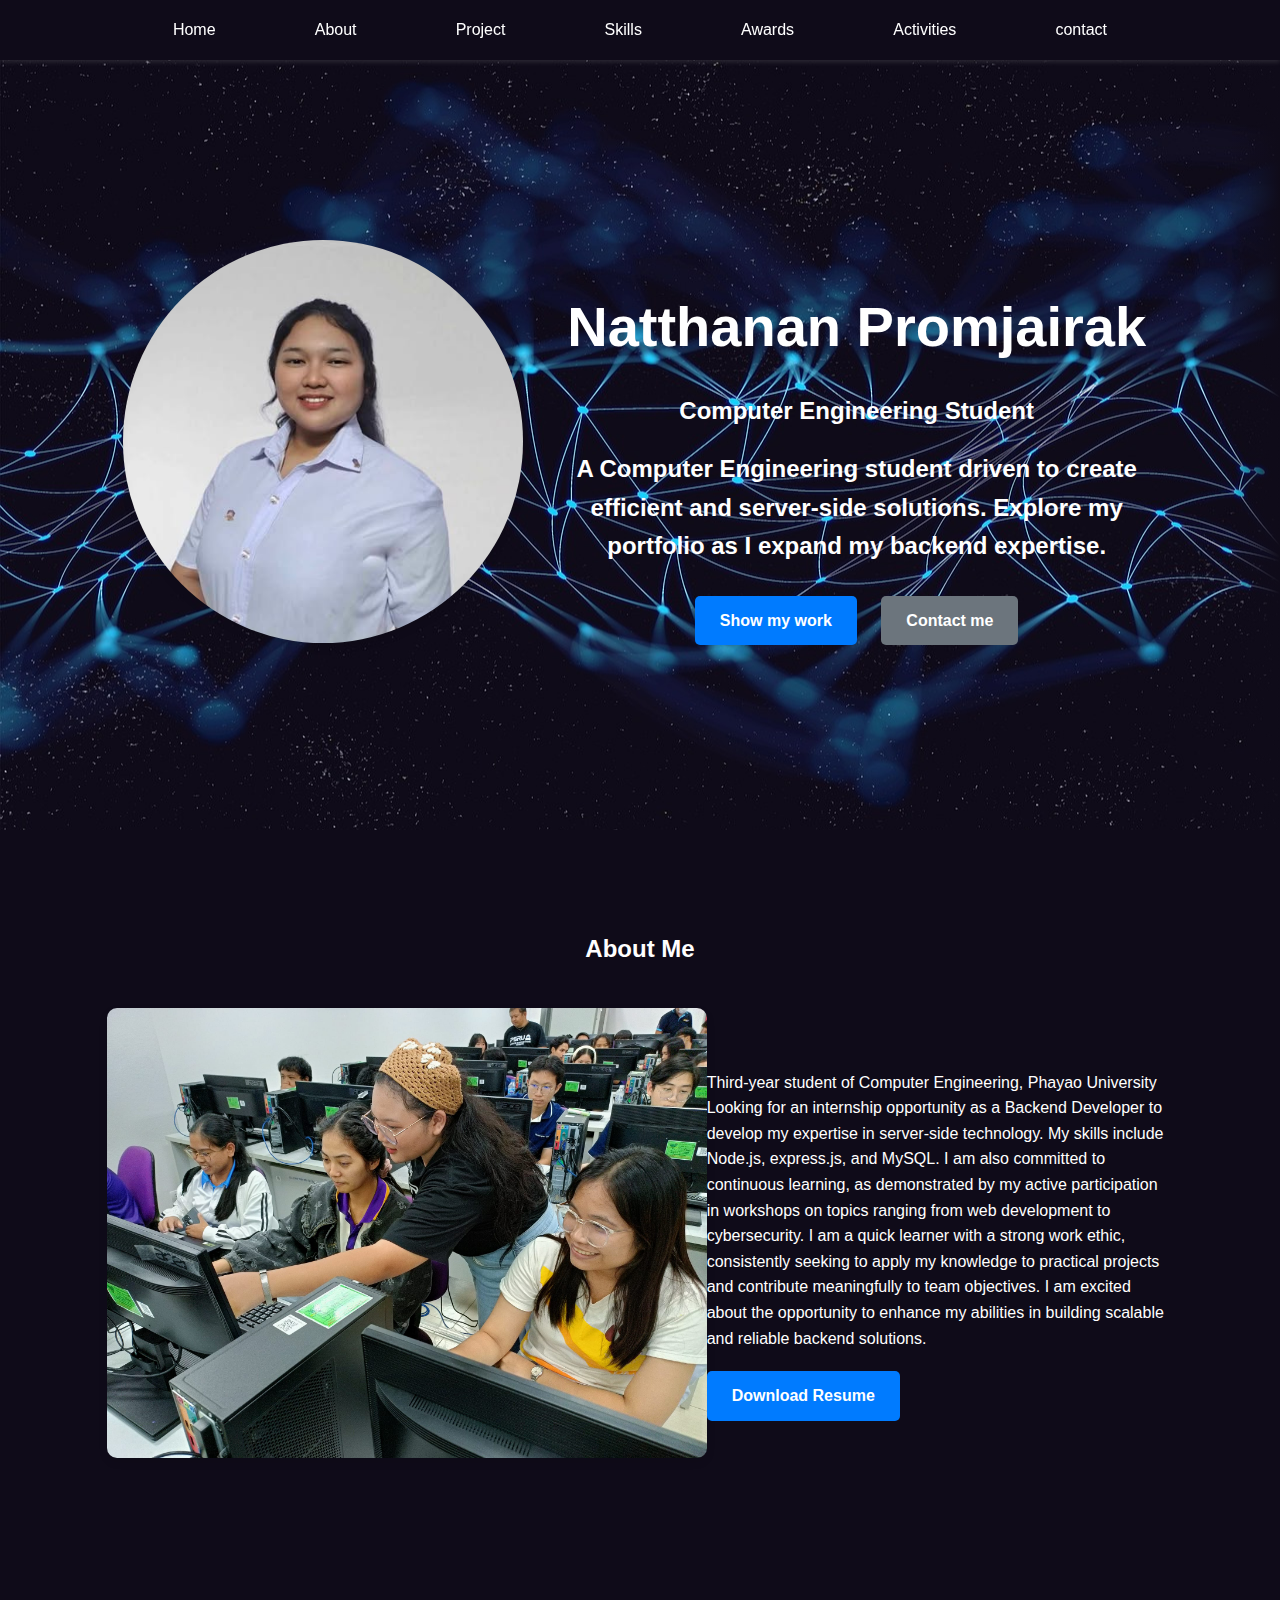
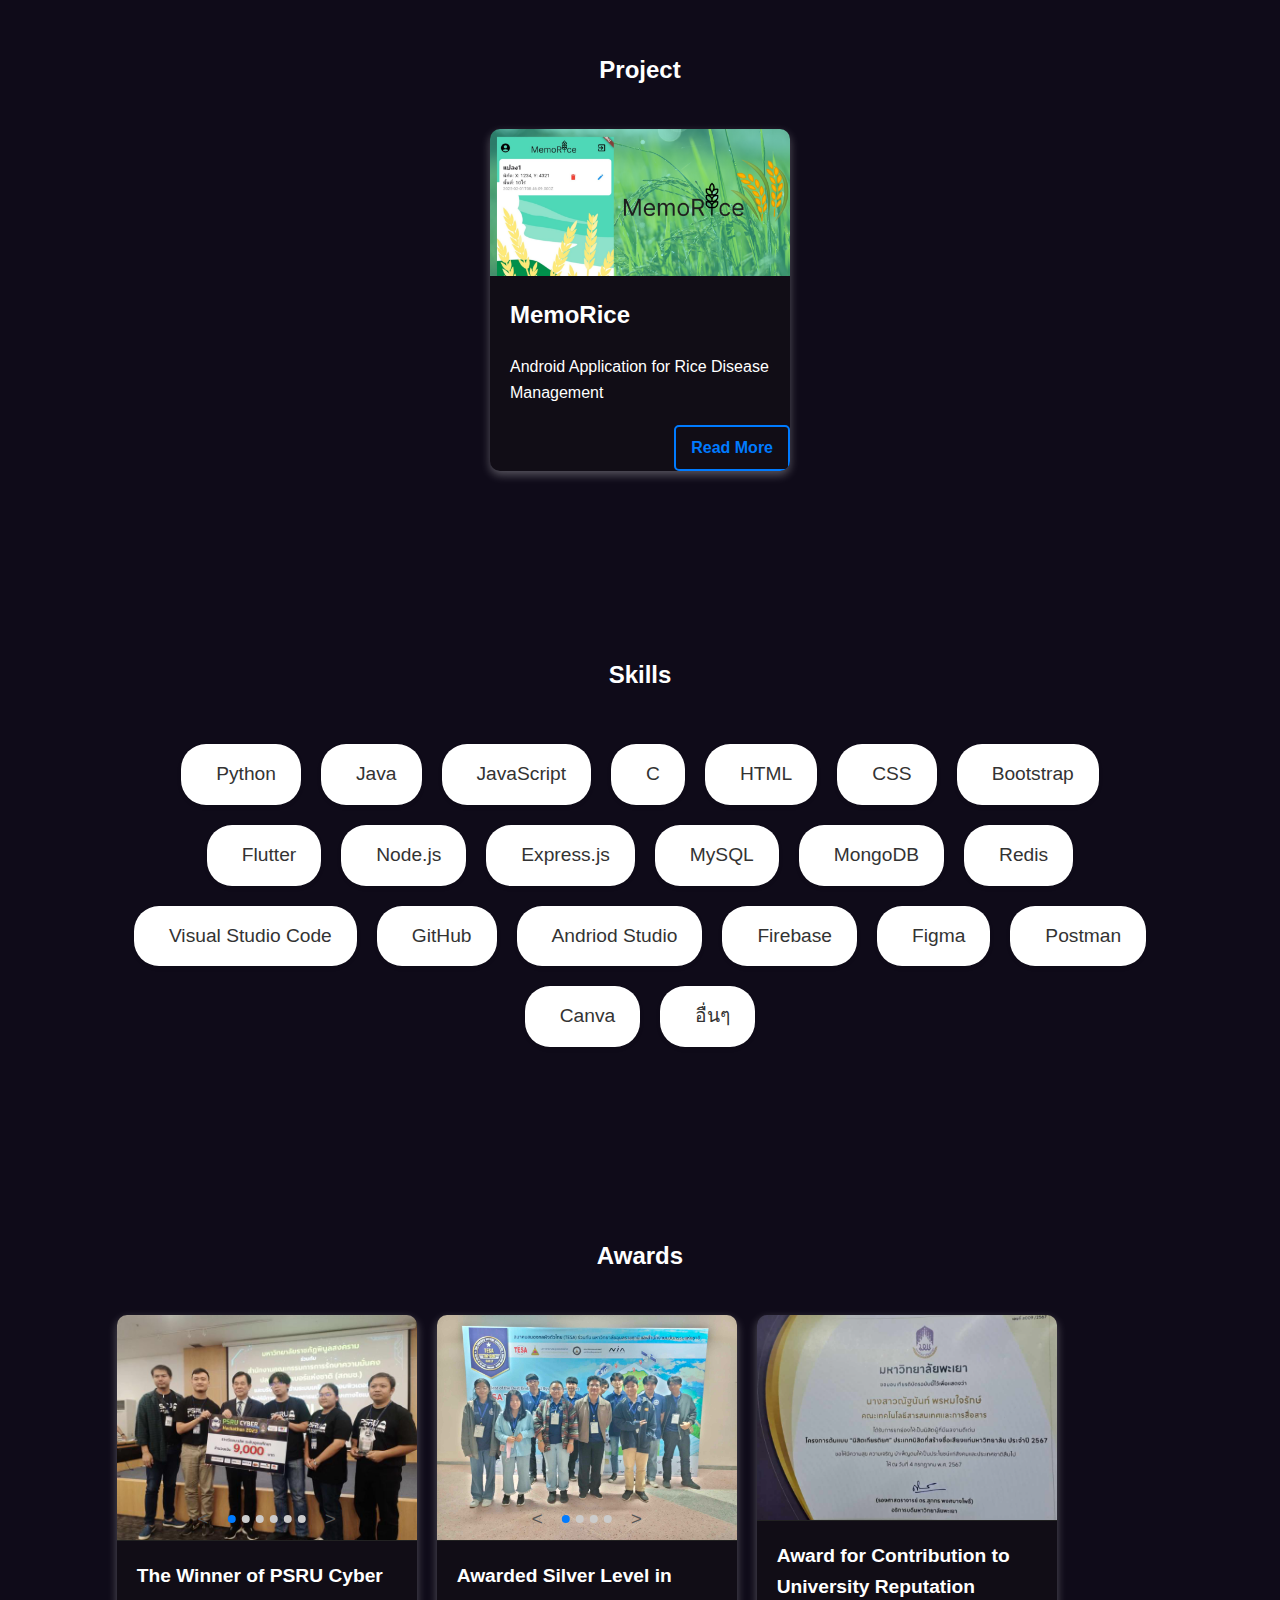
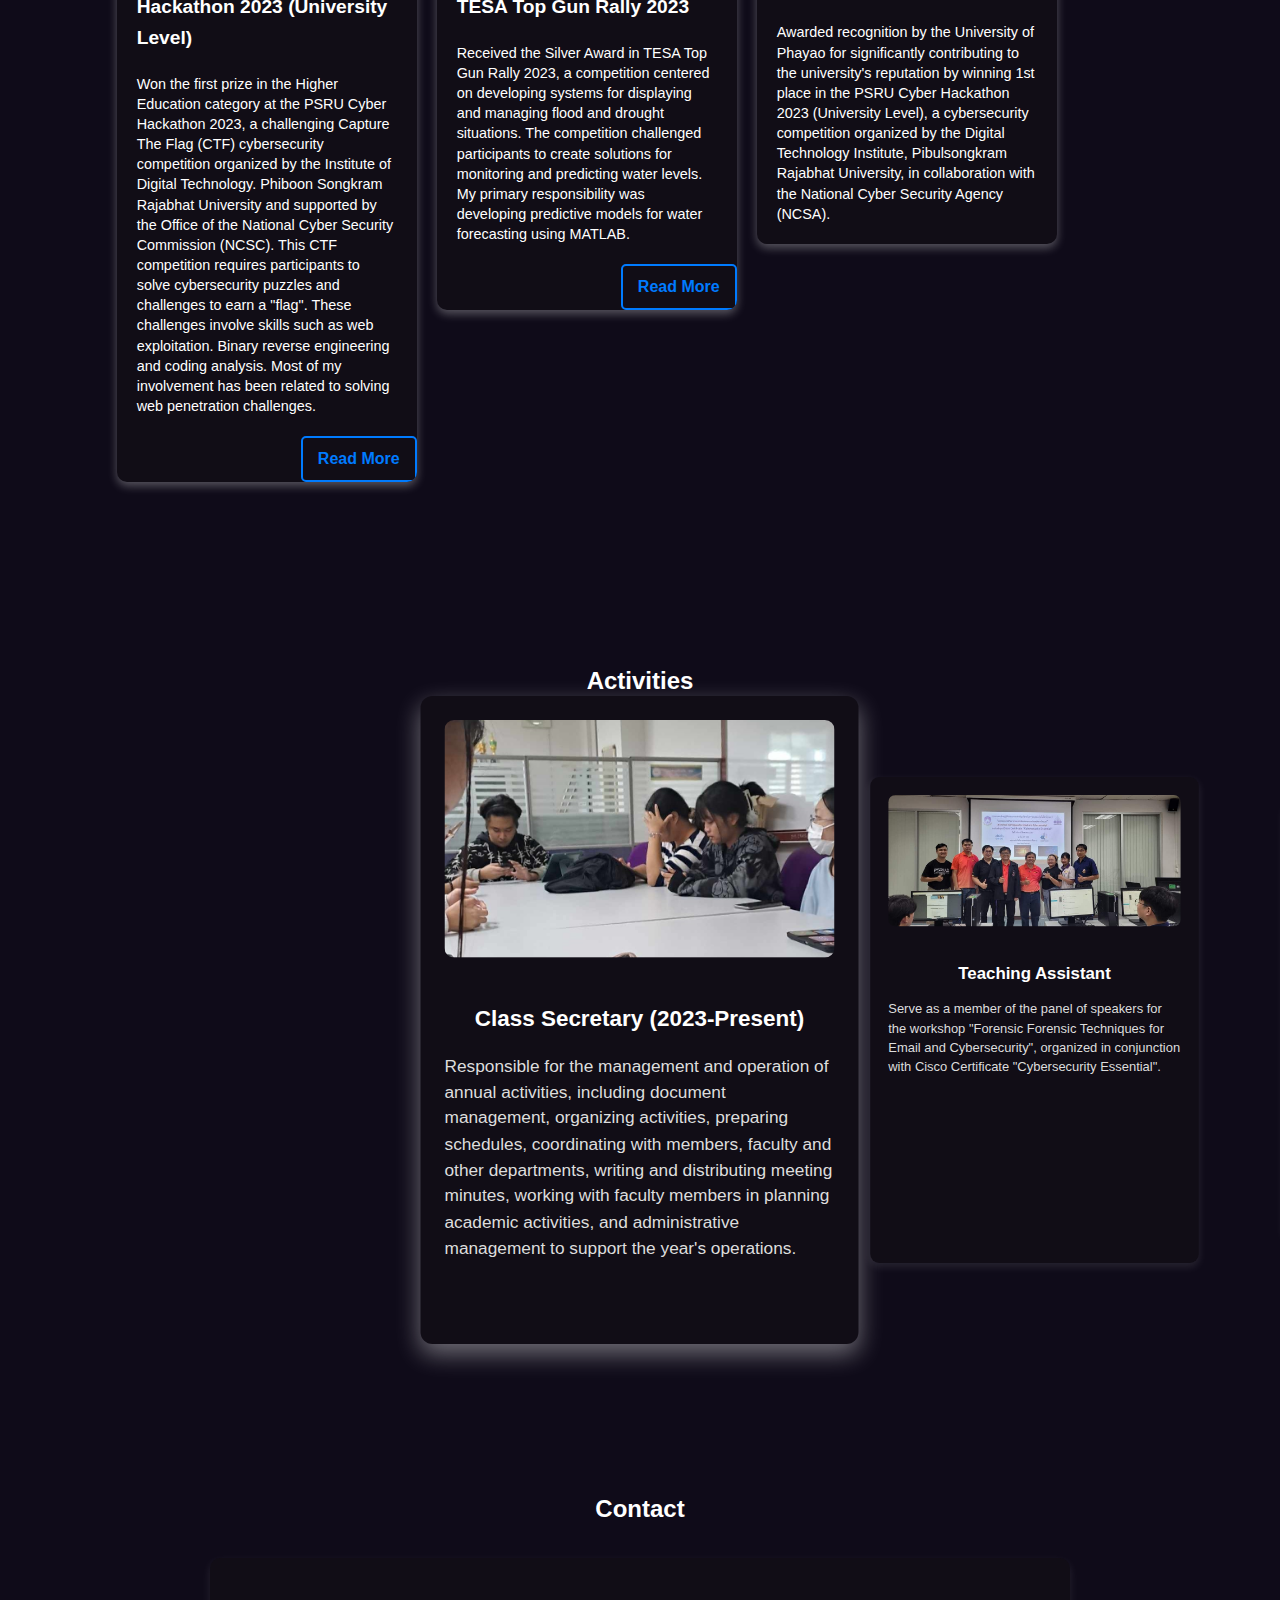
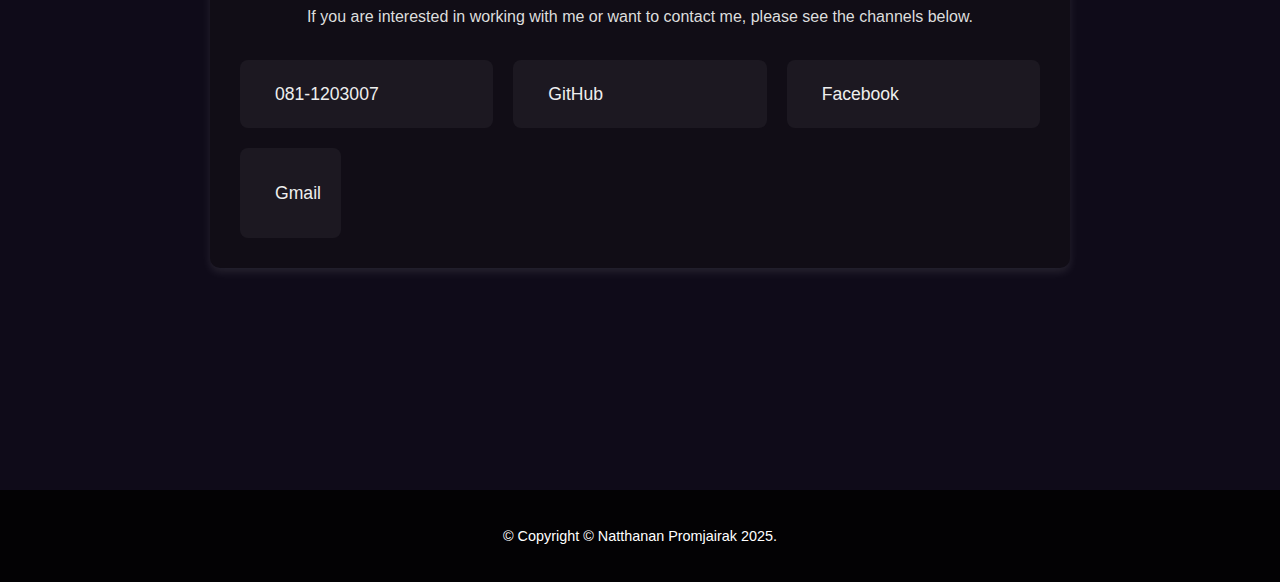
<file: index.html>
<!DOCTYPE html>
<html lang="th">
<head>
    <meta charset="UTF-8">
    <meta name="viewport" content="width=device-width, initial-scale=1.0">
    <title>Portfolio ของ [ชื่อของคุณ]</title>
    <link rel="stylesheet" href="css/style.css">
    <link rel="stylesheet" href="https://cdnjs.cloudflare.com/ajax/libs/font-awesome/6.0.0-beta3/css/all.min.css" integrity="sha512-Fo3rlrZj/k7ujTnHg4CGR2D7kSs0v4LLanw2qksYuRlEzO+tcaEPQogQ0KaoGN26/zrn20ImR1DfuLWnOo7aBA==" crossorigin="anonymous" referrerpolicy="no-referrer" />
    <meta name="viewport" content="width=device-width, initial-scale=1.0">
</head>
<body>
    <header>
        <nav class="container">
            <ul class="nav-links">
                <li><a href="#hero">Home</a></li>
                <li><a href="#about">About</a></li>
                <li><a href="#portfolio">Project</a></li>
                <li><a href="#skills">Skills</a></li>
                <li><a href="#awards">Awards</a></li>
                <li><a href="#activities">Activities</a></li>
                <li><a href="#contact">contact</a></li>
            </ul>
            <!-- <div class="burger">
                <div class="line1"></div>
                <div class="line2"></div>
                <div class="line3"></div>
            </div> -->
        </nav>
    </header>

    <section id="hero" class="hero">
        <div class="container">
            <div class="hero-image">
                <img src="assets/profile.jpg" alt="รูปโปรไฟล์ของคุณ">
            </div>
            <div class="hero-content">
                <h1>Natthanan Promjairak </h1>
                <h2>Computer Engineering Student</h2>
                <h2 >A Computer Engineering student driven to create efficient and server-side solutions. Explore my portfolio as I expand my backend expertise.</h2>
                <p class="sub-headline"></p>
                <div class="hero-buttons">
                    <a href="#portfolio" class="button primary">Show my work</a>
                    <a href="#contact" class="button secondary">Contact me</a>
                </div>
            </div>
        </div>
    </section>

    <section id="about" class="about">
        <div class="container">
            <h2>About Me</h2>
            <div class="about-content">
                <div class="about-image">
                    <img src="assets/about.jpg" alt="เกี่ยวกับฉัน">
                </div>
                <div class="about-text">
                    <p>Third-year student of Computer Engineering, Phayao University Looking for an internship opportunity as a Backend 
                        Developer to develop my expertise in server-side technology. My skills include Node.js, express.js, and MySQL. I 
                        am also committed to continuous learning, as demonstrated by my active participation in workshops on topics ranging 
                        from web development to cybersecurity. I am a quick learner with a strong work ethic, consistently seeking to apply my 
                        knowledge to practical projects and contribute meaningfully to team objectives. I am excited about the opportunity to 
                        enhance my abilities in building scalable and reliable backend solutions.</p>
                    <a href="assets/65021543-Natthanan Promjairak.pdf" class="button tertiary" download="65021543-Natthanan Promjairak.pdf">Download Resume</a>
                </div>
            </div>
        </div>
    </section>

    <section id="portfolio" class="portfolio">
        <div class="container">
            <h2>Project</h2>
            <div class="portfolio-grid">
                <div class="project-card">
                    <img src="assets/Feature graphic.png" alt="โครงการ 1">
                    <h3>MemoRice</h3>
                    <p>Android Application for Rice Disease Management</p>
                    <div style="text-align: right;">
                       <a href="project.html" class="button pro">Read More</a> 
                    </div>
                    
                </div>
                </div>
        </div>
    </section>

    <section id="skills" class="skills">
        <div class="container">
            <h2>Skills</h2>
            <div class="skills-list">
                <div class="skill-item">
                    <i class="fab fa-python"></i>
                    <span>Python</span>
                </div>
                <div class="skill-item">
                    <i class="fab fa-java"></i>
                    <span>Java</span>
                </div>
                <div class="skill-item">
                    <i class="fab fa-js"></i>
                    <span>JavaScript</span>
                </div>
                <div class="skill-item">
                    <i class="fab fa-c"></i>
                    <span>C</span>
                </div>
                <div class="skill-item">
                    <i class="fab fa-html5"></i>
                    <span>HTML</span>
                </div>
                <div class="skill-item">
                    <i class="fab fa-css3-alt"></i>
                    <span>CSS</span>
                </div>
                <div class="skill-item">
                    <i class="fab fa-bootstrap"></i>
                    <span>Bootstrap</span>
                </div>
                <div class="skill-item">
                    <i class="fa-brands fa-figma"></i>
                    <span>Flutter</span>
                </div>
                <div class="skill-item">
                    <i class="fab fa-node-js"></i>
                    <span>Node.js</span>
                </div>
                <div class="skill-item">
                    <i class="fab fa-express-js"></i>
                    <span>Express.js</span>
                </div>
                <div class="skill-item">
                    <i class="fas fa-database"></i>
                    <span>MySQL</span>
                </div>
                <div class="skill-item">
                    <i class="fas fa-database"></i>
                    <span>MongoDB</span>
                </div>
                <div class="skill-item">
                    <i class="fas fa-database"></i>
                    <span>Redis</span>
                </div>
                <div class="skill-item">
                    <i class="fas fa-visual"></i>
                    <span>Visual Studio Code</span>
                </div>
                <div class="skill-item">
                    <i class="fab fa-github"></i>
                    <span>GitHub</span>
                </div>
                <div class="skill-item">
                    <i class="fa-brands fa-android"></i>
                    <span>Andriod Studio</span>
                </div>
                <div class="skill-item">
                    <i class="fa-solid fa-fire"></i>
                    <span>Firebase</span>
                </div>
                <div class="skill-item">
                    <i class="fa-brands fa-figma"></i>
                    <span>Figma</span>
                </div>
                <div class="skill-item">
                    <i class="fas fa-postman"></i>
                    <span>Postman</span>
                </div>
                <div class="skill-item">
                    <i class="fas fa-palette"></i>
                    <span>Canva</span>
                </div>
                <div class="skill-item">
                    <i class="fas fa-code"></i>
                    <span>อื่นๆ</span>
                </div>
                </div>
        </div>
    </section>

    <section id="awards" class="awards">
        <div class="container">
            <h2>Awards</h2>
            <div class="awards-grid">
                <div class="awards-card">
                    <div class="award-images">
                        <div class="image-slider">
                            <div class="slide active">
                                <img src="assets/awa1.jpg" alt="ภาพรางวัล 1">
                            </div>
                            <div class="slide">
                                <img src="assets/awa4.jpg" alt="ภาพรางวัล 4">
                            </div>
                            <div class="slide">
                                <img src="assets/awa5.jpg" alt="ภาพรางวัล 5">
                            </div>
                        </div>
                        <div class="slider-controls">
                            <button class="prev-button">&lt;</button>
                            <div class="indicator-dots">
                                <span class="dot active" data-index="0"></span>
                                <span class="dot" data-index="1"></span>
                                <span class="dot" data-index="2"></span>
                            </div>
                            <button class="next-button">&gt;</button>
                        </div>
                    </div>
                    <h3>The Winner of PSRU Cyber Hackathon 2023 (University Level)</h3>
                    <p>Won the first prize in the Higher Education category at the PSRU Cyber Hackathon 2023, 
                        a challenging Capture The Flag (CTF) cybersecurity competition organized by the Institute 
                        of Digital Technology. Phiboon Songkram Rajabhat University and supported by the Office of 
                        the National Cyber Security Commission (NCSC). This CTF competition requires participants to solve 
                        cybersecurity puzzles and challenges to earn a "flag". These challenges involve skills such as web exploitation.
                        Binary reverse engineering and coding analysis. Most of my involvement has been related to solving web penetration 
                        challenges.</p>
                        <div style="text-align: right;">
                           <a href="https://www.up.ac.th/NewsRead.aspx?itemID=30174" class="button pro">Read More</a> 
                        </div>
                    
                </div>
    
                <div class="awards-card">
                    <div class="award-images">
                        <div class="image-slider">
                            <div class="slide active">
                                <img src="assets/awa2.1.jpg" alt="ภาพรางวัล 2-1">
                            </div>
                            <div class="slide">
                                <img src="assets/awa2.2.jpg" alt="ภาพรางวัล 2-2">
                            </div>
                        </div>
                        <div class="slider-controls">
                            <button class="prev-button">&lt;</button>
                            <div class="indicator-dots">
                                <span class="dot active" data-index="0"></span>
                                <span class="dot" data-index="1"></span>
                            </div>
                            <button class="next-button">&gt;</button>
                        </div>
                    </div>
                    <h3>Awarded Silver Level in TESA Top Gun Rally 2023</h3>
                    <p>Received the Silver Award in TESA Top Gun Rally 2023, a competition centered on 
                        developing systems for displaying and managing flood and drought situations. The competition 
                        challenged participants to create solutions for monitoring and predicting water levels. My primary 
                        responsibility was developing predictive models for water forecasting using MATLAB. </p>
                        <div style="text-align: right;">
                            <a href="https://ict.up.ac.th/newsict/detail/1426" class="button pro">Read More</a> 
                         </div>
                </div>
    
                <div class="awards-card">
                    <div class="award-images">
                        <div class="slide active">
                            <img src="assets/awa3.1.png" alt="ภาพรางวัล 3-1">
                        </div>
                
                    </div>
                    <h3>Award for Contribution to University Reputation</h3>
                    <p> Awarded recognition by the University of Phayao for significantly contributing to the 
                        university's reputation by winning 1st place in the PSRU Cyber Hackathon 2023 (University Level), 
                        a cybersecurity competition organized by the Digital Technology Institute, Pibulsongkram Rajabhat University, 
                        in collaboration with the National Cyber Security Agency (NCSA).
                        
                        </p>
                </div>
            </div>
        </div>
    </section>

    <section id="activities" class="activities">
        <div class="container">
            <h2>Activities</h2>
            <div class="activities-carousel">
                <div class="carousel-track">
                    <div class="activity-card">
                        <img src="assets/ac1.jpg" alt="กิจกรรมที่ 1">
                        <h3>Class Secretary (2023-Present)</h3>
                        <p>Responsible for the management and operation of annual activities, including document management, 
                            organizing activities, preparing schedules, coordinating with members, faculty and other departments, 
                            writing and distributing meeting minutes, working with faculty members in planning academic activities, 
                            and administrative management to support the year's operations.</p>

                    </div>
                    <div class="activity-card">
                        <img src="assets/ta4.jpg" alt="กิจกรรมที่ 2">
                        <h3>Teaching Assistant</h3>
                        <p>Serve as a member of the panel of speakers for the workshop "Forensic Forensic Techniques for Email and Cybersecurity", 
                            organized in conjunction with Cisco Certificate "Cybersecurity Essential".</p>
                    </div>
                    <div class="activity-card">
                        <img src="assets/act1.png" alt= "กิจกรรมที่ 3">
                        <h3>Training in API Development with ExpressJS</h3>
                        <p>Successfully complete an ExpressJS-focused API development training course.  The comprehensive course covers the key aspects 
                            of API creation, including creating a web server with ExpressJS and connecting databases using Node.js. </p>
                    </div>
                    <div class="activity-card">
                        <img src="assets/act2.png" alt="กิจกรรมที่ 4">
                        <h3>Training in Basic JavaScript</h3>
                        <p>Successfully completed a training program on Basic JavaScript, and was awarded a certificate of achievement. The course provided a 
                            comprehensive introduction to JavaScript for both client-side (SCR) and server-side (SSR) development.</p>
                    </div>
                    <div class="activity-card">
                        <img src="assets/act3.jpg" alt="กิจกรรมที่ 5">
                        <h3>Data Science Skills Training</h3>
                        <p>Completed the training course titled "Basics of Data Science" and received a certificate of achievements. The course covered essential 
                            foundations in data science, including an introduction to key concepts, getting started with Python, data preparation using Pandas, 
                            data visualization techniques, and basic machine learning.</p>
                    </div>
                    <div class="activity-card">
                        <img src="assets/act4.jpg" alt="กิจกรรมที่ 6">
                        <h3>Cisco Networking Academy® Cybersecurity Essentials</h3>
                        <p>Successfully completed the Cisco Networking Academy® Cybersecurity Essentials course, where I gained a comprehensive understanding of 
                            essential cybersecurity principles. This training covered cyber criminal tactics, confidentiality and integrity, network defense strategies,
                             and cybersecurity laws.</p>
                    </div>
                    <div class="activity-card">
                        <img src="assets/act5.jpg" alt="กิจกรรมที่ 7">
                        <h3>SQL , NoSQL and Docker Training</h3>
                        <p>Completed a training course on SQL and NoSQL databases. The curriculum included SQL query writing, understanding key differences between SQL 
                            and NoSQL databases, an introduction to popular NoSQL systems (Redis, MongoDB, and Cassandra), and a basic understanding of Docker for 
                            application development and deployment.</p>
                    </div>
                    <div class="activity-card">
                        <img src="assets/act6.jpg" alt="กิจกรรมที่ 8">
                        <h3>Basic C# + .Net API + Security + cors + swagger + doc Training</h3>
                        <p>Completed a training course focused on API development using C# and .NET. The curriculum included C# fundamentals, building Background Services 
                            and Web Sockets, handling security and CORS, and utilizing Swagger for API documentation.</p>
                    </div>
                    <div class="activity-card">
                        <img src="assets/act7.jpg" alt="กิจกรรมที่ 8">
                        <h3>Soft Skills Training : Professional Skills</h3>
                        <p>Completed a training course focused on developing professional skills and structured thinking. The curriculum aimed to enhance communication and 
                            collaboration abilities in business and technology contexts.</p>
                    </div>
                    <div class="activity-card">
                        <img src="assets/act8.jpg" alt="กิจกรรมที่ 8">
                        <h3>Soft Skills Training : Design Thinking for Technological Innovation</h3>
                        <p>Completed a training course focused on applying Design Thinking to drive technological innovation. The curriculum also included a clear understanding 
                            of the structured Software Development Life Cycle (SDLC).</p>
                    </div>
                    </div>
                <div class="carousel-controls">
                    <button class="prev-button"><i class="fas fa-chevron-left"></i></button>
                    <button class="next-button"><i class="fas fa-chevron-right"></i></button>
                </div>
            </div>
        </div>
    </section>




    <section id="contact" class="contact">
        <div class="container">
            <h2>Contact</h2>
            <div class="contact-details">
                <p class="contact-intro">If you are interested in working with me or want to contact me, please see the channels below.</p>
                <div class="contact-list">
                    <div class="contact-item">
                        <i class="fas fa-phone"></i>
                        <a>081-1203007</a>
                    </div>
                    <div class="contact-item">
                        <i class="fab fa-github"></i>
                        <a href="https://github.com/65021543Natthanan/MemoRice" target="_blank">GitHub</a>
                    </div>
                    <div class="contact-item">
                        <i class="fab fa-facebook"></i>
                        <a href="https://www.facebook.com/natthanan.promjairak/" target="_blank">Facebook</a>
                    </div>
                    <div class="contact-item1">
                        <i class="fas fa-envelope"></i>
                        <a href="mailto:[natthanan.promjairak@gmail.com]">Gmail</a>
                    </div>
                    </div>
            </div>
        </div>
    </section>

    <footer>
        <div class="container">
            <p>&copy; Copyright © Natthanan Promjairak 2025.</p>
        </div>
    </footer>

    <script src="js/script.js"></script>
</body>
</html>
</file>
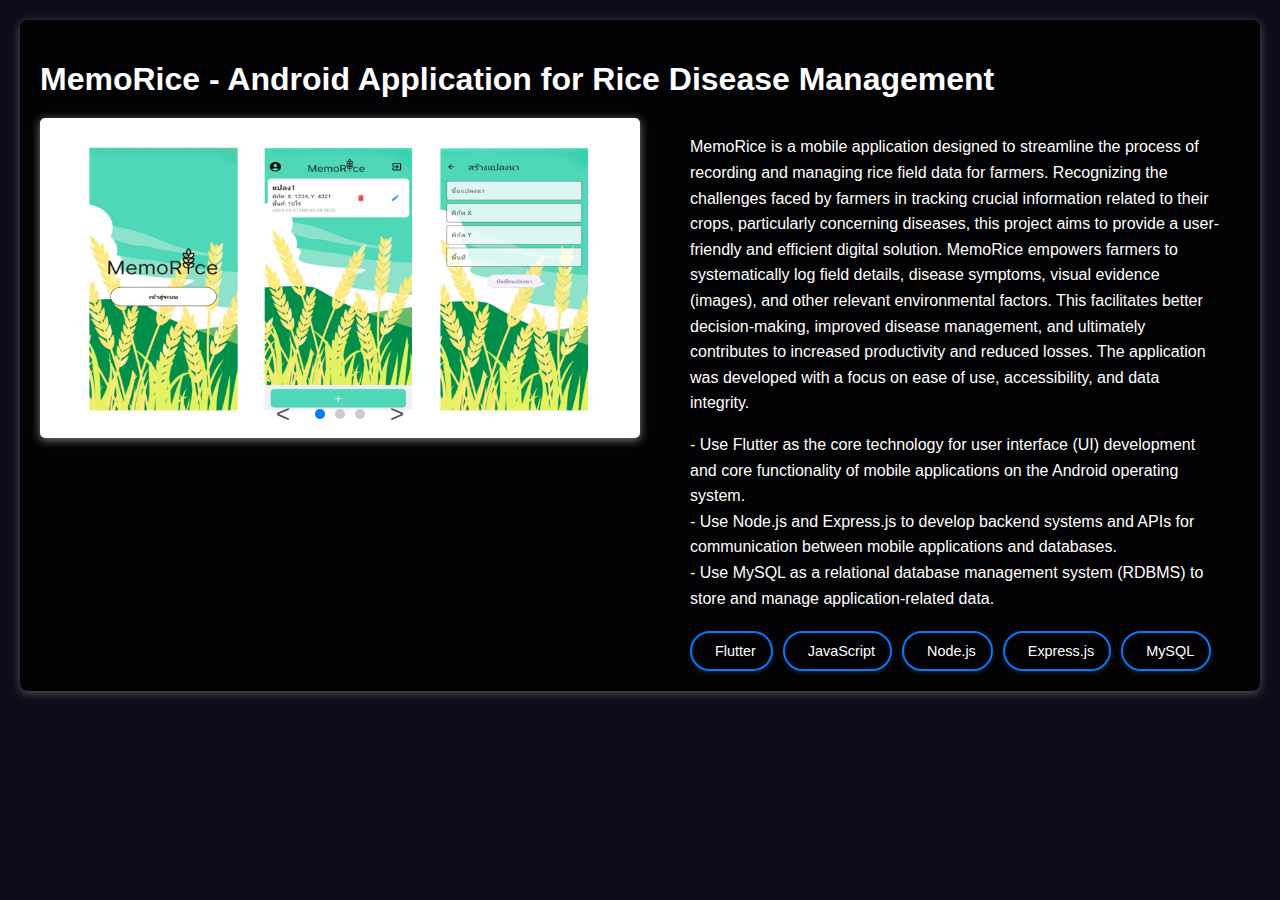
<file: project.html>
<!DOCTYPE html>
<html lang="en">
<head>
    <meta charset="UTF-8">
    <meta name="viewport" content="width=device-width, initial-scale=1.0">
    <title>รายละเอียดโปรเจค - MemoRice</title>
    <link rel="stylesheet" href="css/project.css">
</head>
<body>

    <main class="project-detail">
        <section class="project-header">
            <h1>MemoRice - Android Application for Rice Disease Management</h1>
        </section>

        <section class="project-content">
            <div class="project-images">
                <div class="image-slider">
                    <div class="slide active">
                        <img src="assets/1.png" alt="ภาพโปรเจค 1">
                    </div>
                    <div class="slide">
                        <img src="assets/2.png" alt="ภาพโปรเจค 2">
                    </div>
                    <div class="slide">
                        <img src="assets/11.png" alt="ภาพโปรเจค 3">
                    </div>
                </div>
                <div class="slider-controls">
                    <button class="prev-button">&lt;</button>
                    <div class="indicator-dots">
                        <span class="dot active" data-index="0"></span>
                        <span class="dot" data-index="1"></span>
                        <span class="dot" data-index="2"></span>
                    </div>
                    <button class="next-button">&gt;</button>
                </div>
            </div>

            <div class="project-description">
                <p>MemoRice is a mobile application designed to streamline the process of recording and managing rice field data for farmers. Recognizing the challenges faced by farmers in tracking crucial information related to their crops, particularly concerning diseases, this project aims to provide a user-friendly and efficient digital solution. MemoRice empowers farmers to systematically log field details, disease symptoms, visual evidence (images), and other relevant environmental factors. This facilitates better decision-making, improved disease management, and ultimately contributes to increased productivity and reduced losses. The application was developed with a focus on ease of use, accessibility, and data integrity.</p>
                <p>- Use Flutter as the core technology for user interface (UI) development and core functionality of mobile applications on the Android operating system.
                    <br>- Use Node.js and Express.js to develop backend systems and APIs for communication between mobile applications and databases.
                    <br>- Use MySQL as a relational database management system (RDBMS) to store and manage application-related data.</p>
                    <div class="skills-list">
                        <div class="skill-item">
                            <i class="fab fa-flutter"></i>
                            <span>Flutter</span>
                        </div>
                        <div class="skill-item">
                            <i class="fab fa-js"></i>
                            <span>JavaScript</span>
                        </div>
                        <div class="skill-item">
                            <i class="fab fa-node-js"></i>
                            <span>Node.js</span>
                        </div>
                        <div class="skill-item">
                            <i class="fab fa-express-js"></i>
                            <span>Express.js</span>
                        </div>
                        <div class="skill-item">
                            <i class="fab fa-mysql"></i>
                            <span>MySQL</span>
                        </div>
                    </div>
            </div>
        </section>
    </main>

    <footer>
    </footer>

    <script src="js/project.js"></script>
</body>
</html>
</file>
<file: css/style.css>
/* Global Styles */
body {
    font-family: 'Segoe UI', Tahoma, Geneva, Verdana, sans-serif;
    margin: 0;
    padding: 0;
    background-color:  #f4f4f4;
    color: #333;
    line-height: 1.6;
    overflow-x: hidden; /* ป้องกันการเลื่อนแนวนอนที่ไม่ต้องการ */
}

.container {
    max-width: 83.3333%;
    margin: 0 auto;
    padding: 0 1.66667%;
}

header {
    background-color: #0f0b19;
    box-shadow: 0 2px 5px rgba(172, 170, 170, 0.2);
    position: sticky;
    top: 0;
    z-index: 100;
    height: 60px; /* ปรับความสูงให้เหมาะสมกับเนื้อหา */
    display: flex; /* เพิ่มเพื่อให้สามารถจัดวางเนื้อหาภายในได้ */
    justify-content: center; /* จัดให้เนื้อหา (nav) อยู่ตรงกลางแนวนอน */
    align-items: center; /* จัดให้เนื้อหา (nav) อยู่ตรงกลางแนวตั้ง */
    padding: 0 20px; /* เพิ่ม padding ด้านข้างเล็กน้อย */
}

nav {
    display: flex;
    /* justify-content: space-between; */
    align-items: center;
    /* padding: 1.66667% 0; 20px / 1200px * 100% */
    width: 100%; /* ทำให้ nav ขยายเต็มความกว้างของ header */
    max-width: 1200px; /* จำกัดความกว้างสูงสุดถ้าต้องการ */
}

.nav-links {
    list-style: none;
    padding: 0;
    /* margin: 1;
    display: flex; */
    margin: 0; /* เปลี่ยน margin เป็น 0 เพื่อควบคุมระยะห่างด้วยวิธีอื่น */
    display: flex;
    justify-content: space-around; /* จัดให้หัวข้อกระจายตัวและมีระยะห่างเท่ากัน */
    width: 100%; /* ทำให้ nav-links ขยายเต็มความกว้างของ nav */
}

/* .nav-links li {
    /* margin-left: 4.16667%; 50px / 1200px * 100% */
/* } 
*/ 
.nav-links li a.active {
    color: #007bff; /* เปลี่ยนเป็นสีที่คุณต้องการ */
    /* คุณสามารถเพิ่มสไตล์อื่นๆ ได้ เช่น font-weight: bold; */
}
.nav-links li a {
    text-decoration: none;
    color: #ffffff;
    font-weight: 500;
    transition: color 0.3s ease;

}

.nav-links li a:hover {
    color: #bbbcbc;
}

.burger {
    display: none;
    cursor: pointer;
}

.burger div {
    width: 2.08333%; /* 25px / 1200px * 100% */
    height: 0.25%; /* 3px / 1200px * 100% */
    background-color: #333;
    margin: 0.41667% 0; /* 5px / 1200px * 100% (บน/ล่าง), 0 (ซ้าย/ขวา - ปรับตามต้องการ) */
    transition: all 0.3s ease;
}

/* Hero Section */
.hero {
    /* background-color: #e9ecef; */
    background-image: url('../assets/background.2.jpg'); 
    background-size: cover; /* ปรับขนาดรูปภาพให้ครอบคลุมพื้นที่ทั้งหมด */
    background-position: center; /* จัดตำแหน่งรูปภาพให้อยู่ตรงกลาง */
    background-repeat: no-repeat; /* ไม่ให้รูปภาพแสดงซ้ำ */
    padding: 180px 0;
    text-align: center;
}

.hero .container {
    display: flex;
    justify-content: space-around;
    align-items: center;
}

.hero-content {
    max-width: 600px;
}

.hero h1 {
    font-size: 3.5em;
    color: 
    #ffffff;
    margin-bottom: 20px;
}
.hero h2{
    color: 
    #ffffff;
}

.highlight {
    color: #007bff;
}

.sub-headline {
    font-size: 1.5em;
    color: #6c757d;
    margin-bottom: 30px;
}

.hero-buttons a {
    margin: 0 10px;
}

.hero-image img {
    max-width: 400px;
    border-radius: 50%;
    box-shadow: 0 4px 8px rgba(0, 0, 0, 0.1);
    animation: floatImage 3s ease-in-out infinite alternate;
}

@keyframes floatImage {
    0% {
        transform: translateY(0);
    }
    100% {
        transform: translateY(-15px);
    }
}

/* About Section */
.about {
    background-color: #0f0b19;
    padding: 80px 0;
    text-align: center;
}

.about h2{
    color: #ffffff;
}
.about-content {
    display: flex;
    justify-content: space-around;
    align-items: center;
    margin-top: 40px;
}

.about-image img {
    max-width: 600px;
    border-radius: 10px;
    box-shadow: 0 4px 8px rgba(0, 0, 0, 0.1);
}

.about-text {
    max-width: 500px;
    text-align: left;
}

.about-text p {
    margin-bottom: 20px;
    color: #ffffff;
}

/* Portfolio Section *//* Portfolio Section */
.portfolio {
    padding: 80px 0;
    background-color: #0f0b19;
    text-align: center;
    display: flex; /* เปลี่ยนเป็น Flex Container */
    justify-content: center; /* จัด Card ให้อยู่ตรงกลางแนวนอน */
    align-items: center; /* จัด Card ให้อยู่ตรงกลางแนวตั้ง */
    min-height: 50vh; /* กำหนดความสูงขั้นต่ำให้ Section (ปรับตามต้องการ) */
}
.portfolio h2{
    color: #ffffff;
}

.portfolio-grid {
    /* ไม่จำเป็นต้องเป็น Grid Container อีกต่อไป */
    /* display: grid;
    grid-template-columns: repeat(auto-fit, minmax(300px, 1fr));
    gap: 30px;
    margin-top: 40px; */
    display: flex; /* เปลี่ยนเป็น Flex Container เพื่อจัด Card ให้อยู่ตรงกลาง */
    justify-content: center; /* จัด Card ให้อยู่ตรงกลางแนวนอน */
    align-items: center; /* จัด Card ให้อยู่ตรงกลางแนวตั้ง */
    margin-top: 40px; /* ยังคง Margin ด้านบนไว้ */
}

.project-card {
    background-color: #110d16;
    border-radius: 10px;
    box-shadow: 0 4px 10px rgba(255, 255, 255, 0.3);
    overflow: hidden;
    transition: transform 0.3s ease-in-out;
    width: 300px; /* กำหนดความกว้าง */
    /* height: 400px; /* กำหนดความสูง (ถ้าต้องการ) */
}

/* CSS ที่เหลือคงเดิม */
.project-card:hover {
    transform: translateY(-5px);
}

.project-card img {
    width: 100%;
    height: auto;
    display: block;
}

.project-card h3 {
    padding: 20px;
    margin: 0;
    font-size: 1.5em;
    color: #ffffff;
    text-align: left;
}

.project-card p {
    padding: 0 20px 20px;
    margin: 0;
    color: #ffffff;
    text-align: left;
}


/* Skills Section */
.skills {
    background-color: #0f0b19;
    padding: 80px 0;
    text-align: center;
}
.skills h2{
    color: #ffffff;
}

.skills-list {
    display: flex;
    flex-wrap: wrap;
    justify-content: center;
    margin-top: 40px;
}

.skill-item {
    background-color: #fff;
    color: #333;
    padding: 15px 25px;
    margin: 10px;
    border-radius: 25px;
    box-shadow: 0 2px 4px rgba(0, 0, 0, 0.1);
    display: flex;
    align-items: center;
    transition: transform 0.2s ease-in-out;
}

.skill-item:hover {
    transform: scale(1.05);
}

.skill-item i {
    font-size: 1.5em;
    margin-right: 10px;
    color: #007bff;
}

.skill-item span {
    font-size: 1.2em;
}




/* awards Section */
.awards {
    padding: 80px 0;
    background-color: #0f0b19;
    text-align: center;
    display: flex;
    justify-content: center;
    align-items: center;
    min-height: auto; /* ปรับความสูงขั้นต่ำเป็น auto */
}

.awards h2 {
    color: #ffffff;
    margin-bottom: 40px;
}

.awards-grid {
    display: flex; /* ให้เรียงต่อกันในแนวนอน */
    justify-content: space-around; /* จัดให้มีการเว้นระยะห่างเท่ากันระหว่างการ์ด */
    align-items: flex-start; /* จัดให้เริ่มต้นที่ด้านบน */
    margin-top: 40px;
    width: 90%; /* กำหนดความกว้างของ Container ให้แคบลง (ปรับตามต้องการ) */
    max-width: 1200px; /* กำหนดความกว้างสูงสุด */
}

.awards-card {
    background-color: #110d16;
    border-radius: 10px;
    box-shadow: 0 4px 10px rgba(255, 255, 255, 0.3);
    overflow: hidden;
    transition: transform 0.3s ease-in-out;
    width: calc(33.33% - 20px); /* แบ่งพื้นที่ให้แต่ละการ์ดมีขนาดประมาณ 1/3 และมี Margin */
    margin: 0 10px; /* เพิ่ม Margin ด้านข้างเพื่อเว้นระยะห่าง */
    text-align: left;
}

.awards-card:hover {
    transform: translateY(-5px);
}

.award-images {
    position: relative;
    overflow: hidden;
    border-bottom: 1px solid #222;
}

.award-images .image-slider {
    display: flex;
    transition: transform 0.5s ease-in-out;
    width: 100%;
}

.award-images .slide {
    flex: 0 0 100%;
}

.award-images .slide img {
    width: 100%;
    height: auto;
    display: block;
    object-fit: cover;
}

.award-images .slider-controls {
    position: absolute;
    bottom: 10px;
    left: 50%;
    transform: translateX(-50%);
    display: flex;
    align-items: center;
}

.award-images .slider-controls button {
    background: none;
    border: none;
    font-size: 1.2em;
    color: #555;
    cursor: pointer;
    margin: 0 8px;
    padding: 0;
    outline: none;
    transition: color 0.3s ease;
}

.award-images .slider-controls button:hover {
    color: #007bff;
}

.award-images .indicator-dots {
    display: flex;
    margin: 0 8px;
}

.award-images .dot {
    width: 8px;
    height: 8px;
    border-radius: 50%;
    background-color: #ccc;
    margin: 0 3px;
    cursor: pointer;
    transition: background-color 0.3s ease;
}

.award-images .dot.active {
    background-color: #007bff;
}

.awards-card h3 {
    padding: 20px;
    margin: 0;
    font-size: 1.2em; /* ปรับขนาดตัวอักษรให้เล็กลง */
    color: #ffffff;
}

.awards-card p {
    padding: 0 20px 20px;
    margin: 0;
    color: #ffffff;
    line-height: 1.4; /* ปรับความสูงบรรทัดให้แคบลง */
    font-size: 0.9em; /* ปรับขนาดตัวอักษรให้เล็กลง */
}

/* Activities Section */
.activities {
    padding: 80px 0;
    background-color: #0f0b19;
    text-align: center;
    overflow: hidden; /* ป้องกันการล้นของคอนเทนเนอร์ */
}
.activities h2 {
    color: #ffffff;
    margin-bottom: 30px;
}
.activities-carousel {
    position: relative;
    max-width: 80%;
    margin: 0 auto;
}

.carousel-track {
    display: flex;
    transition: transform 0.7s cubic-bezier(0.25, 0.46, 0.45, 0.94); /* เพิ่ม easing ให้สมูท */
    padding: 20px 0; /* เพิ่ม padding บนล่าง */
}
.activity-card {
    background-color: #110d16;
    border-radius: 10px;
    box-shadow: 0 4px 10px rgba(255, 255, 255, 0.1);
    margin: 0 15px;
    /* width: 300px; */
    flex: 0 0 auto;
    text-align: center;
    padding: 20px;
    transition: transform 0.5s cubic-bezier(0.25, 0.46, 0.45, 0.94), box-shadow 0.5s cubic-bezier(0.25, 0.46, 0.45, 0.94), opacity 0.5s cubic-bezier(0.25, 0.46, 0.45, 0.94);
    opacity: 0.6;
    transform: scale(0.8); 

    width: 325px; /* กำหนดความกว้าง */
    height: 500px; /* กำหนดความสูง */

    
}
.activity-card p{
    text-align: left;

}
.activity-card.active {
    transform: scale(1.2) !important; /* ทำให้การ์ดตรงกลางนูนขึ้น */
    box-shadow: 0 8px 20px rgba(255, 255, 255, 0.4) !important;
    opacity: 1 !important;
}
.activity-card img {
    width: 100%;
    height: auto;
    border-radius: 8px;
    margin-bottom: 10px;
    object-fit: cover;
}

.activity-card h3 {
    color: #ffffff;
    margin-bottom: 10px;
}
.activity-card p {
    color: #ddd;
    font-size: 0.9em;
    line-height: 1.5;
}

.carousel-controls {
    position: absolute;
    top: 50%;
    left: 0;
    right: 0;
    display: flex;
    justify-content: space-between;
    padding: 0 20px;
    transform: translateY(-50%);
}
.carousel-controls button {
    background: transparent;
    border: none;
    color: #ffffff;
    font-size: 2em; /* ปรับขนาดไอคอน */
    cursor: pointer;
    outline: none;
    transition: color 0.3s ease-in-out;
}

.carousel-controls button:hover {
    color: #007bff;
}
/* ลูกเล่นเพิ่มเติม */
.activities::before,
.activities::after {
    content: '';
    position: absolute;
    top: 0;
    bottom: 0;
    width: 50px;
    /* background: linear-gradient(to right, #0f0b19, transparent); */
    z-index: 1;
}
.activities::after {
    left: auto;
    right: 0;
    background: linear-gradient(to left, #0f0b19, transparent);
}







/* Contact Section */
.contact {
    padding: 80px 0;
    background-color: #0f0b19;
    text-align: center;
    min-height: 60vh;
}

.contact h2 {
    color: #ffffff;
    margin-bottom: 30px;
}

.contact-details {
    max-width: 800px; /* ปรับขนาด Container ให้เหมาะสม */
    margin: 0 auto;
    padding: 30px;
    background-color: #110d16; /* เปลี่ยนสีพื้นหลังให้เข้ากับธีม */
    border-radius: 10px;
    box-shadow: 0 4px 10px rgba(255, 255, 255, 0.1); /* ปรับเงา */
}

.contact-intro {
    color: #ddd; /* ปรับสีข้อความแนะนำ */
    margin-bottom: 30px;
    line-height: 1.6;
}

.contact-list {
    display: grid; /* ใช้ Grid Layout เพื่อจัดเรียงช่องทางการติดต่อ */
    grid-template-columns: repeat(auto-fit, minmax(200px, 1fr)); /* จัดเรียงอัตโนมัติตามขนาดหน้าจอ */
    gap: 20px; /* ระยะห่างระหว่างช่องทางการติดต่อ */
    margin-top: 20px;
}

.contact-item {
    background-color: #1c1821; /* สีพื้นหลังของแต่ละช่องทาง */
    padding: 20px;
    border-radius: 8px;
    display: flex;
    align-items: center;
    gap: 15px;
    transition: transform 0.3s ease-in-out;
    text-align: left; /* จัดข้อความชิดซ้ายในแต่ละ Item */
}

.contact-item:hover {
    transform: translateY(-5px);
}

.contact-item i {
    font-size: 1.8em;
    color: #007bff; /* สีไอคอน */
}

.contact-item a {
    color: #eee; /* สีลิงก์ */
    text-decoration: none;
    font-size: 1.1em;
    transition: color 0.3s ease;
}

.contact-item a:hover {
    color: #00aaff; /* สีลิงก์เมื่อ Hover */
}






.contact-item1 {
    background-color: #1c1821; /* สีพื้นหลังของแต่ละช่องทาง */
    padding: 20px;
    border-radius: 8px;
    display: flex;
    align-items: center;
    gap: 15px;
    transition: transform 0.3s ease-in-out;
    text-align: left; /* จัดข้อความชิดซ้ายในแต่ละ Item */
    width: fit-content; /* กำหนดความกว้างให้พอดีกับเนื้อหา */
    height: 50px;
}

.contact-item1:hover {
    transform: translateY(-5px);
}

.contact-item1 i {
    font-size: 1.8em;
    color: #007bff; /* สีไอคอน */
}

.contact-item1 a {
    color: #eee; /* สีลิงก์ */
    text-decoration: none;
    font-size: 1.1em;
    transition: color 0.3s ease;
}

.contact-item1 a:hover {
    color: #00aaff; /* สีลิงก์เมื่อ Hover */
}





/* Footer */
footer {
    background-color: #030204;
    color: #fff;
    text-align: center;
    padding: 20px 0;
    font-size: 0.9em;
}

footer .container {
    padding: 0 20px;
}

/* Button Styles */
.button {
    display: inline-block;
    padding: 12px 25px;
    border-radius: 5px;
    text-decoration: none;
    color: #fff;
    font-weight: bold;
    transition: background-color 0.3s ease;
}

.button.primary {
    background-color: #007bff;
}

.button.primary:hover {
    background-color: #0056b3;
}

.button.secondary {
    background-color: #6c757d;
}

.button.secondary:hover {
    background-color: #545b62;
}

.button.tertiary {
    background-color: #007bff;
}

.button.tertiary:hover {
    background-color: #bbbcbc;
}
.button.pro{
    background-color: transparent; /* ทำให้พื้นหลังของปุ่มเป็นสีใส */
    color: #007bff; /* กำหนดสีข้อความของปุ่มเป็นสีน้ำเงิน */
    border: 2px solid #007bff; /* กำหนดขอบขนาด 2px สีน้ำเงิน */
    padding: 8px 15px; /* กำหนด padding ให้ปุ่มดูดีขึ้น */
    border-radius: 5px; /* ใส่ขอบมนเล็กน้อย (optional) */
    cursor: pointer; /* เปลี่ยน cursor เป็น pointer เมื่อ hover (optional) */
    transition: background-color 0.3s ease, color 0.3s ease; /* เพิ่ม transition สำหรับ hover effect (optional) */
    
}

.button.pro:hover {
    background-color: rgba(0, 123, 255, 0.1); /* เปลี่ยนสีพื้นหลังเมื่อ hover เล็กน้อย (optional) */
    color: #0056b3; /* เปลี่ยนสีข้อความเมื่อ hover เล็กน้อย (optional) */
    border-color: #0056b3; /* เปลี่ยนสีขอบเมื่อ hover เล็กน้อย (optional) */
  }


/* Responsive Design */
@media (max-width: 768px) {
    .nav-links {
        position: absolute;
        background-color: #fff;
        flex-direction: column;
        align-items: flex-start;
        top: 60px;
        left: 0;
        width: 100%;
        transform: translateX(-100%);
        transition: transform 0.5s ease-in;
        box-shadow: 0 2px 5px rgba(0, 0, 0, 0.2);
    }

    .nav-links.nav-active {
        transform: translateX(0%);
    }

    .nav-links li {
        margin: 20px 0;
    }

    .burger {
        display: block;
    }

    .hero .container {
        flex-direction: column;
        text-align: center;
    }

    .hero-content {
        margin-bottom: 40px;
    }

    .hero-image img {
        max-width: 200px;
    }

    .about-content {
        flex-direction: column;
        text-align: center;
    }

    .about-image {
        margin-bottom: 30px;
    }

    .portfolio-grid {
        grid-template-columns: repeat(auto-fit, minmax(250px, 1fr));
    }

    .contact-info ul {
        flex-direction: column;
        align-items: center;
    }

    .contact-info ul li {
        margin: 10px 0;
    }
}

/* Animations (Optional - Add more as needed) */
@keyframes fadeIn {
    from { opacity: 0; }
    to { opacity: 1; }
}

.fade-in {
    animation: fadeIn 1s ease-out;
}
</file>
<file: css/project.css>
body {
    font-family: sans-serif;
    margin: 0;
    background-color: #0f0b19;
    color: #ffffff; /* เปลี่ยนสีตัวอักษรเริ่มต้นเป็นสีขาว */
}

.project-detail {
    max-width: 1200px; /* ปรับขนาด Container หลักให้กว้างขึ้น */
    margin: 20px auto;
    padding: 20px;
    background-color: #030204;
    border-radius: 8px;
    box-shadow: 0 2px 10px rgba(255, 255, 255, 0.3);
}

.project-header h1 {
    font-size: 2em;
    color: #ffffff;
    margin-bottom: 20px;
    text-align: left;
}

.project-content {
    display: flex; /* ใช้ Flexbox เพื่อจัดวางรูปภาพและคำอธิบายข้างกัน */
    gap: 30px; /* กำหนดระยะห่างระหว่างรูปภาพและคำอธิบาย */
    align-items: flex-start; /* จัดให้เนื้อหาเริ่มต้นที่ด้านบน */
}

.project-images {
    position: relative;
    overflow: hidden;
    margin-bottom: 0; /* ลบ Margin ด้านล่าง */
    border-radius: 5px;
    max-width: 600px; /* กำหนดขนาดสูงสุดของส่วนรูปภาพ */
    max-height: 320px;
    width: 50%; /* กำหนดความกว้างเริ่มต้น */
    box-shadow: 0 2px 10px rgba(255, 255, 255, 0.5); /* ปรับเงา */

}

.image-slider {
    display: flex;
    transition: transform 0.5s ease-in-out;
    width: 100%;
    height: 100%;
}

.slide {
    flex: 0 0 100%;
    width: 100%;
    height: 100%;
}

.slide img {
    width: 100%;
    height: 100%;
    display: block;
    object-fit: contain; /* หรือ cover ตามต้องการ */
}

.slider-controls {
    position: absolute;
    bottom: 10px;
    left: 50%;
    transform: translateX(-50%);
    display: flex;
    align-items: center;
}

.slider-controls button {
    background: none;
    border: none;
    font-size: 1.5em;
    color: #555;
    cursor: pointer;
    margin: 0 10px;
    padding: 0;
    outline: none;
    transition: color 0.3s ease;
}

.slider-controls button:hover {
    color: #007bff;
}

.indicator-dots {
    display: flex;
    margin: 0 10px;
}

.dot {
    width: 10px;
    height: 10px;
    border-radius: 50%;
    background-color: #ccc;
    margin: 0 5px;
    cursor: pointer;
    transition: background-color 0.3s ease;
}

.dot.active {
    background-color: #007bff;
}

.project-description {
    flex: 1; /* ให้ส่วนคำอธิบายขยายเต็มพื้นที่ที่เหลือ */
    padding: 0 20px; /* เพิ่ม Padding ด้านข้างให้คำอธิบาย */
    color: #ffffff; /* กำหนดสีตัวอักษรให้เป็นสีขาว */
}

.project-description p {
    line-height: 1.6;
    margin-bottom: 15px;
}

.skills-list {
    display: flex;
    flex-wrap: wrap;
    gap: 10px; /* ปรับระยะห่างระหว่าง Skill Item */
    margin-top: 20px; /* ปรับ Margin ด้านบน */
}

.skill-item {

    padding: 10px 15px; /* ปรับ Padding */
    border-radius: 20px; /* ปรับความโค้งมน */
    box-shadow: 0 2px 4px rgba(255, 255, 255, 0.1); /* ปรับเงา */
    display: flex;
    align-items: center;
    transition: transform 0.2s ease-in-out;
    font-size: 0.9em; /* ปรับขนาดตัวอักษร */
    background-color: transparent; /* ทำให้พื้นหลังของปุ่มเป็นสีใส */
    color: #ffffff; /* กำหนดสีข้อความของปุ่มเป็นสีน้ำเงิน */
    border: 2px solid #007bff; /* กำหนดขอบขนาด 2px สีน้ำเงิน */
    transition: background-color 0.3s ease, color 0.3s ease; /* เพิ่ม transition สำหรับ hover effect (optional) */
}

.skill-item:hover {
    transform: scale(1.05);
}

.skill-item i {
    font-size: 1.2em; /* ปรับขนาดไอคอน */
    margin-right: 8px; /* ปรับระยะห่างจากไอคอน */
    color: #007bff;
}

.skill-item span {
    font-size: 1em; /* ปรับขนาดตัวอักษร */
}
</file>
